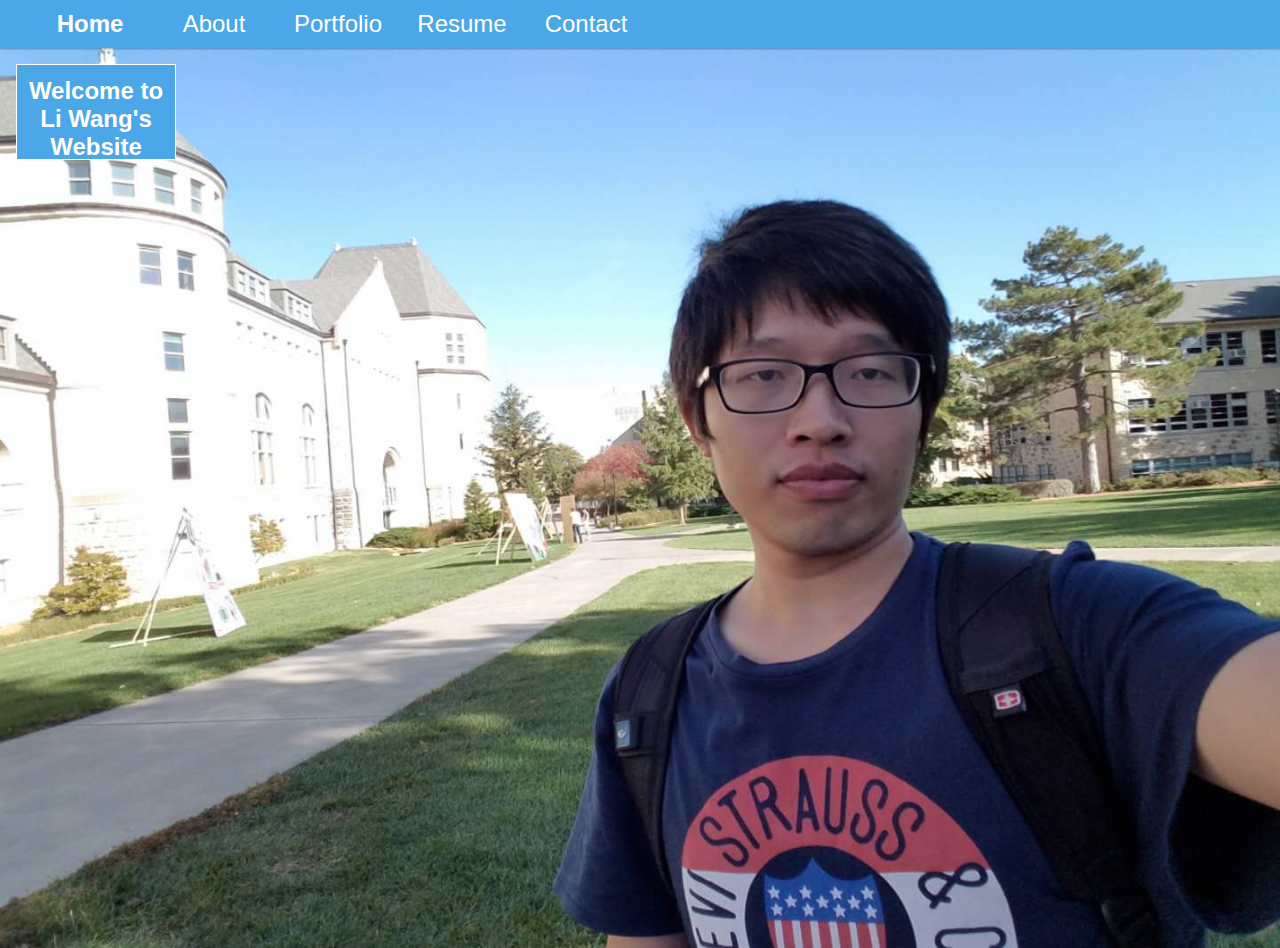
<file: index.html>
<!doctype html>
<html>
  <head>
    <title>My Website</title>
     <link rel="stylesheet" href="style.css">
  </head>
  <body>
    <div id="nav">
      <ul>
        <li class="current">Home</li>
        <li><a href="about.html">About</a></li>
        <li><a href="portfolio.html">Portfolio</a></li>
        <li><a href="resume.html">Resume</a></li>
        <li><a href="contact.html">Contact</a></li>
      </ul> 
    </div>
    
    <div class="background">
       <div class="name">
      <h1>Welcome to Li Wang's Website</h1>
    </div>
    </div>
    
   
  </body>
</html>
</file>
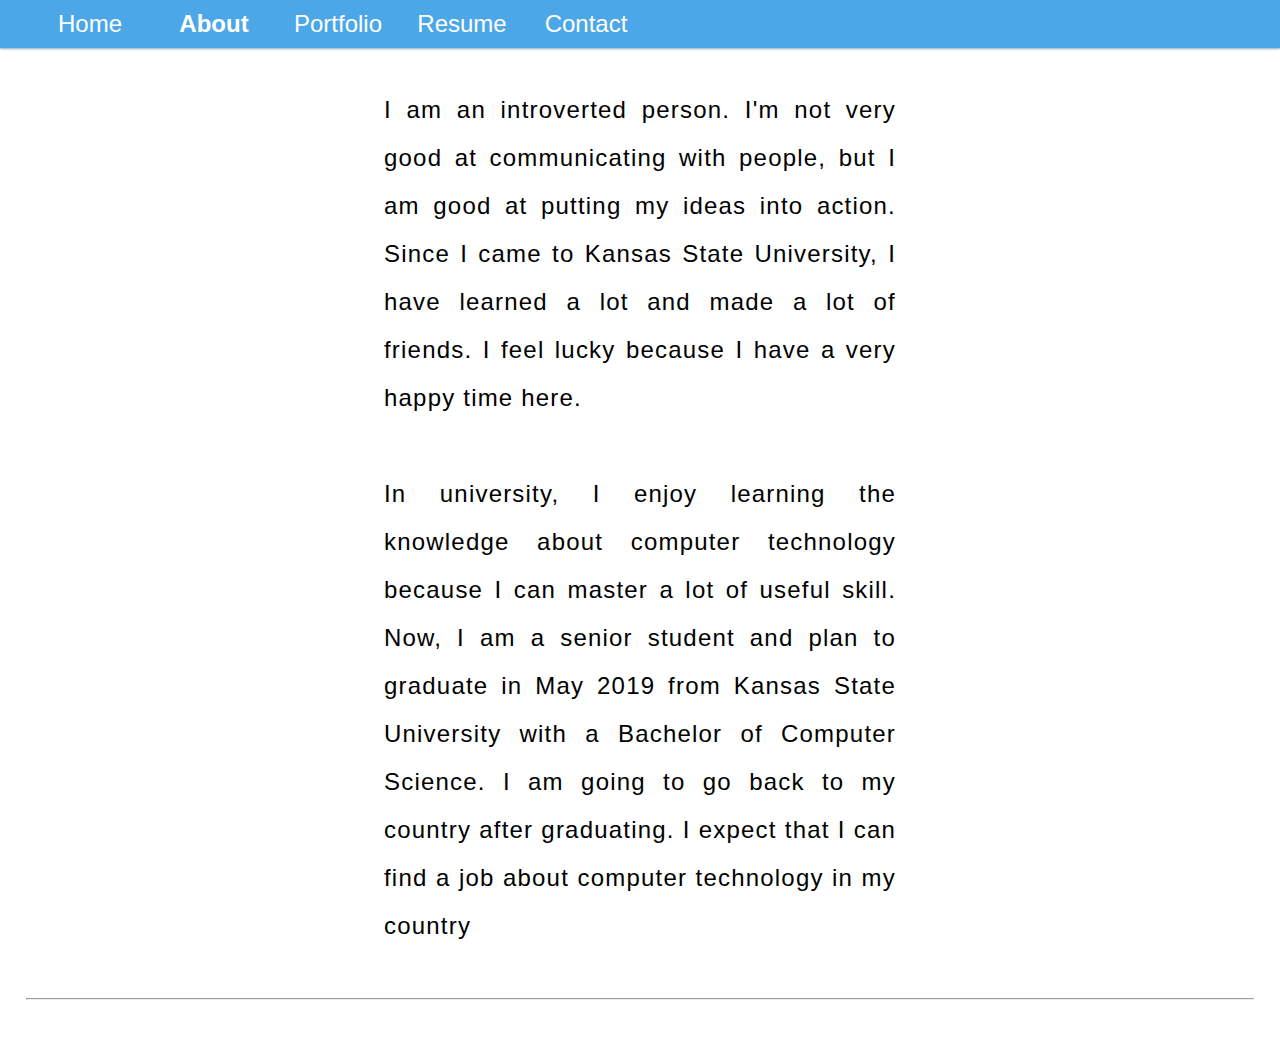
<file: about.html>
<!doctype html>
<html>
  <head>
    <title>My Website</title>
     <link rel="stylesheet" href="style.css">
  </head>
  <body>
    <div id="nav">
      <ul>
        <li><a href="index.html">Home</a></li>
        <li class="current">About</li>
        <li><a href="portfolio.html">Portfolio</a></li>
        <li><a href="resume.html">Resume</a></li>
        <li><a href="contact.html">Contact</a></li>
      </ul>
    </div>
      
    <div class="about">
      <p>I am an introverted person. I'm not very good at communicating with people, but I am
        good at putting my ideas into action. Since I came to Kansas State University, I have 
        learned a lot and made a lot of friends. I feel lucky because I have a very happy time here.</p>
      <p>In university, I enjoy learning the knowledge about computer technology because I
        can master a lot of useful skill. Now, I am a senior student and plan to graduate in
        May 2019 from Kansas State University with a Bachelor of Computer Science. I am
        going to go back to my country after graduating. I expect that I can find a job about
         computer technology in my country</p>
      <hr>
    </div>
    
    
    
  </body>
</html>
</file>
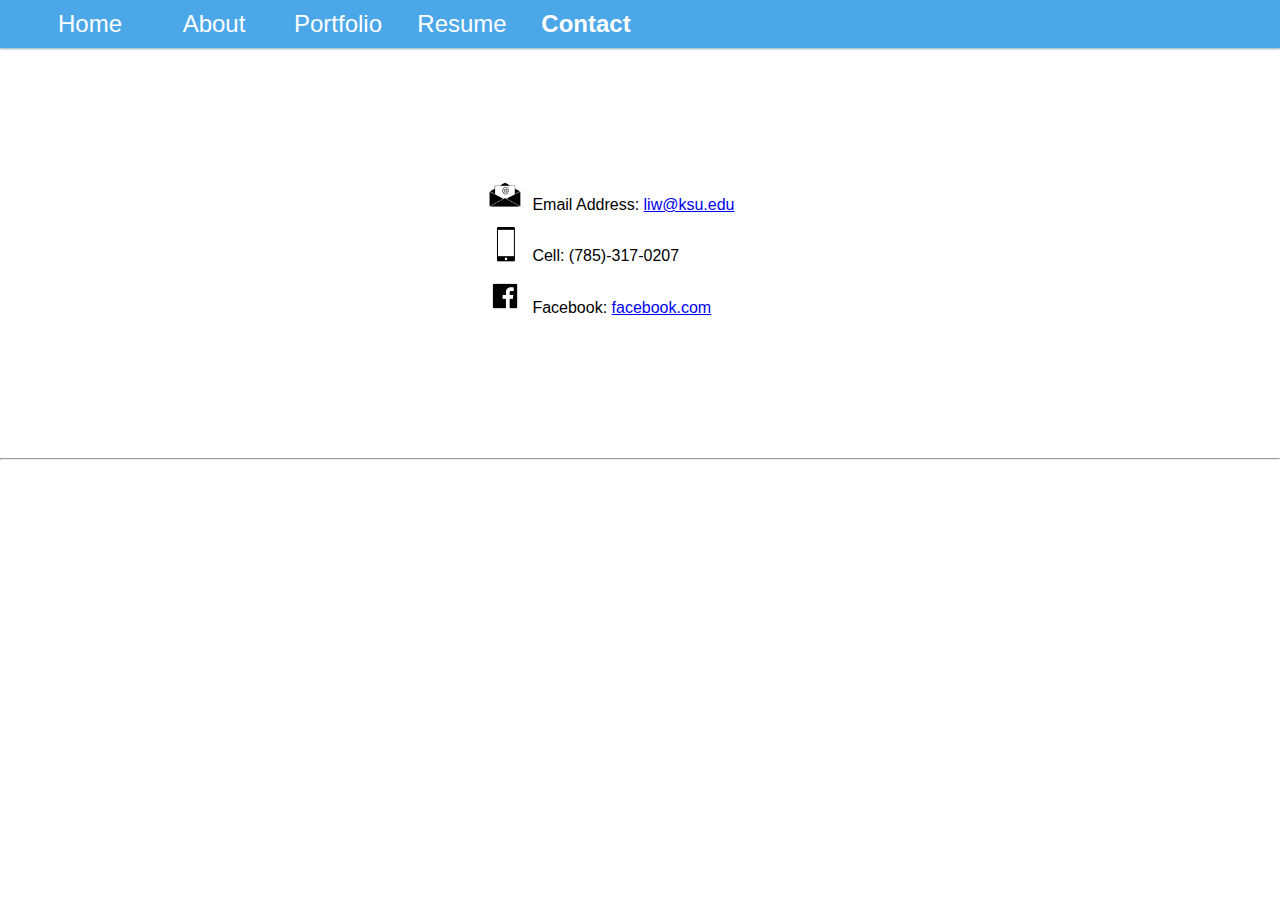
<file: contact.html>
<!doctype html>
<html>
  <head>
    <title>My Website</title>
     <link rel="stylesheet" href="style.css">
  </head>
  <body>
    <div id="nav">
      <ul>
        <li><a href="index.html">Home</a></li>
        <li><a href="about.html">About</a></li>
        <li><a href="portfolio.html">Portfolio</a></li>
        <li><a href="resume.html">Resume</a></li>
        <li class="current">Contact</li>
      </ul>
    </div>
    
    <div class="contact">
      <ul>
        <li><img src="image/email.png" alt="Email">Email Address: <a href="mailto:liw@ksu.edu">liw@ksu.edu</a></li>
        <li><img src="image/phone.png" alt="Email">Cell: (785)-317-0207</li>
        <li><img src="image/facebook.png" alt="Email">Facebook: <a href="https://www.facebook.com">facebook.com</a></li>
      </ul>
    </div>
    <hr/>
    
  </body>
</html>
</file>
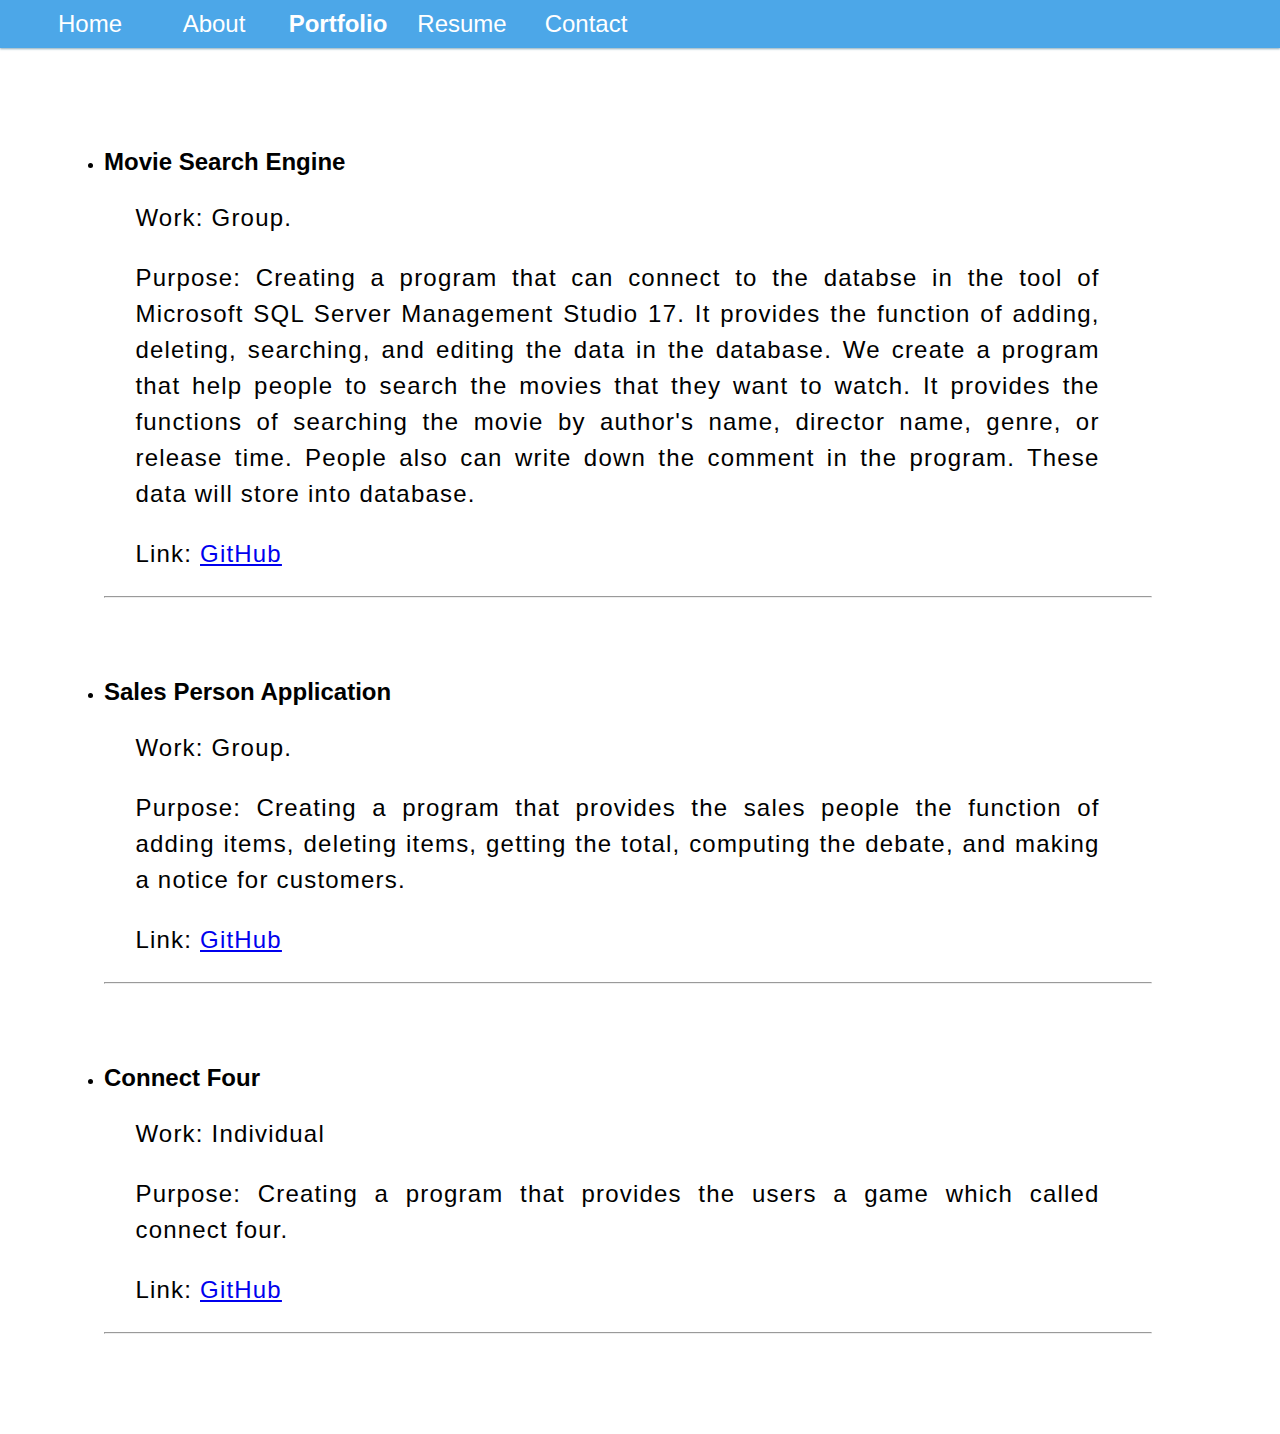
<file: portfolio.html>
<!doctype html>
<html>
  <head>
    <title>My Website</title>
     <link rel="stylesheet" href="style.css">
  </head>
  <body>
    <div id="nav">
      <ul>
        <li><a href="index.html">Home</a></li>
        <li><a href="about.html">About</a></li>
        <li class="current">Portfolio</li>
        <li><a href="resume.html">Resume</a></li>
        <li><a href="contact.html">Contact</a></li>
      </ul>
    </div>
    
    <div class="portfolio">
      <ul>
        <li><h2>Movie Search Engine</h2>
          <p>Work: Group.</p>
          <p>Purpose: Creating a program that can connect to the databse in the tool of 
            Microsoft SQL Server Management Studio 17. It provides the function of adding,
            deleting, searching, and editing the data in the database.  We create a program 
            that help people to search the movies that they want to watch. It provides the
            functions of searching the movie by author's name, director name, genre, or
            release time. People also can write down the comment in the program. These data
            will store into database.</p>
          <p>Link: <a href="https://github.com/jzheng21/MovieSerachEngine">GitHub</a></p>
          <hr>
        </li>
        <li>
          <h2>Sales Person Application</h2>
          <p>Work: Group.</p>
          <p>Purpose: Creating a program that provides the sales people the function of 
            adding items, deleting items, getting the total, computing the debate, and making
            a notice for customers.</p>
          <p>Link: <a href="https://github.com/liwang469107097/cis501Project4">GitHub</a></p>
          <hr>
        </li>
        <li>
          <h2>Connect Four</h2>
          <p>Work: Individual</p>
          <p>Purpose: Creating a program that provides the users a game which called connect
            four.</p>
          <p>Link: <a href="https://github.com/liwang469107097/hw3">GitHub</a></p>
          <hr>
        </li>
      </ul>
    </div>
    
    
  </body>
</html>
</file>
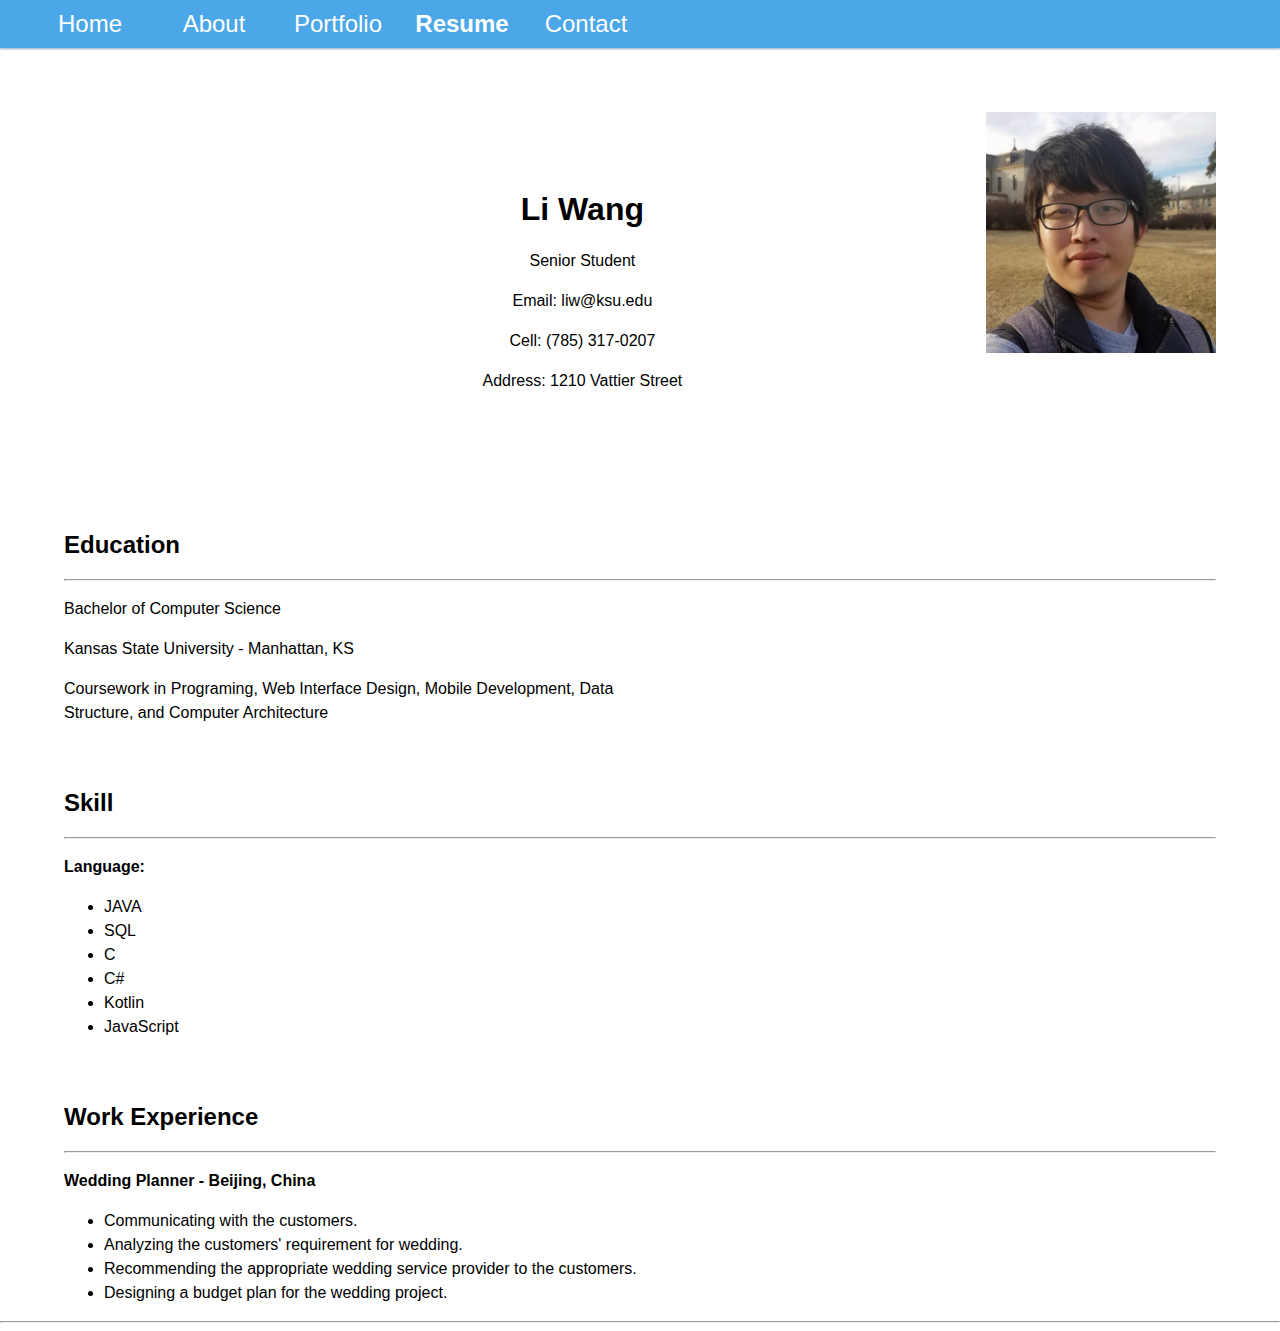
<file: resume.html>
<!doctype html>
<html>
  <head>
    <title>My Website</title>
     <link rel="stylesheet" href="style.css">
  </head>
  <body>
    <div id="nav">
      <ul>
        <li><a href="index.html">Home</a></li>
        <li><a href="about.html">About</a></li>
        <li><a href="portfolio.html">Portfolio</a></li>
        <li class="current">Resume</li>
        <li><a href="contact.html">Contact</a></li>
      </ul>
    </div>
    
    <div class="resume">
      <div class="information">
        <div>
        </div>
        <div class="info">
        <h1>Li Wang</h1>
        <p>Senior Student</p>
        <p>Email: liw@ksu.edu</p>
        <p>Cell: (785) 317-0207</p>
        <p>Address: 1210 Vattier Street</p>
          
        </div>
      
        <img src="image/me2.jpg" alt="My image">
        
      </div>
      
      
      <div>
        <h2>Education</h2>
        <hr>
        <p>Bachelor of Computer Science
        <p>Kansas State University - Manhattan, KS</p>
        <p>Coursework in Programing, Web Interface Design, Mobile Development, Data<br/> 
          Structure, and Computer Architecture</p>
      </div>
      <div>
        <h2>Skill</h2>
        <hr>
        <p><b>Language:</b></p>
        <ul>
          <li>JAVA</li>
          <li>SQL</li>
          <li>C</li>
          <li>C#</li>
          <li>Kotlin</li>
          <li>JavaScript</li>
        </ul>
      </div>
      <div>
        <h2>Work Experience</h2>
        <hr>
        <p><b>Wedding Planner - Beijing, China</b></p>
        <ul>
          <li>Communicating with the customers.</li>
          <li>Analyzing the customers' requirement for wedding.</li>
          <li>Recommending the appropriate wedding service provider to the customers.</li>
          <li>Designing a budget plan for the wedding project.</li>
        </ul>
        
      </div>
      
    </div>
    <hr class="line">
    
    
  </body>
</html>
</file>
<file: style.css>
/* For desktop: */
body {
  margin:0;
  padding:0;
  font-family:Arial,sans-serif;
}

#nav {
  width: 100%;
  height: 2em;
  background-color: #4ca7e8;
  margin-top: -1em;
  text-align: center;
  position:relative;
  z-index: 104;
  box-shadow: 0 1px 2px rgba(23,87,117,0.5);
  font-size: 1.5em;
}

#nav ul {
  list-style-type:none;
  padding-top: 10px;
  display: flex;
  flex-wrap: nowrap;
}

#nav ul li {
  float: left;
  width: 100px;
  color: white;
  padding-right: 1em;
}

#nav li.current {
  font-weight: bold;
  cursor: default;
}

#nav li a {
  text-decoration: none;
  color: white;
}

.background {
  position: absolute;
  width: 100%;
  height: 100%;
  background-image:url('image/me.jpg');
  background-repeat:no-repeat;
  background-size: 100% 100%;
}

.name {
  box-sizing:border-box;
  background-color: #4ca7e8;
  color:white;
  width: 10em;
  height: 6em;
  text-align:center;
  margin-left: 1em;
  border: 1px solid white;
  margin-top: 1em;
}

.name h1 {
  font-size: 1.5em;
  margin-top: 0.5em;
}

.about {
  margin-top: 3%;
  margin-left: 30%;
  margin-right: 30%;
  margin-bottom: 3%;
}
.about p {
  font-size: 1.5em;
  text-align: justify;
  letter-spacing: 0.05em;
  line-height: 2em;
  padding-bottom: 1em;
}

.about hr {
  margin-left: -70%;
  margin-right: -70%;
}

.portfolio {
  margin-top: 100px;
  margin-left: 5%;
  margin-right: 10%;
  margin-bottom: 100px;
}

.portfolio p {
  font-size: 1.5em;
  line-height: 1.5em;
  text-align: justify;
  letter-spacing: 0.05em;
  padding-left: 3%;
  padding-right: 5%;
}

.portfolio li {
  margin-bottom: 5em;
}


.resume div{
  padding: 0;
  margin:5%;
}

.resume p {
  line-height: 1.5em;
}

.resume li {
  line-height: 1.5em;
}

.line {
  margin-top: -3em;
}

.information {
   display: flex;
   flex-direction: row;
   justify-content: space-between;
   align-items: flex-start;
   margin-bottom: 0;
}

.info {
  text-align:center;
}

.information img {
  width: 20%;
  height: 20%;
  text-align:left;
}

.contact {
  text-align: left;
  margin-left: 35%;
  margin-right: 35%;
  margin-top: 10%;
  margin-bottom: 10%;
}


.contact li {
  list-style-type:none;
  line-height: 1.5em;
  padding-bottom: 10px; 
  white-space: nowrap; 
}
.contact img {
  width: 10%;
  height: 10%;
  padding-right: 10px;
}

/* For mobile phones: */
@media only screen and (max-width:768px) {
  #nav {
    height: 1.5em;
  }
  
  #nav ul {
    margin-left: -5%;
    margin-right: 5%;
    margin-top: 1em;
  }
  
  #nav li {
    padding-right: 5%;
    font-size: 0.7em;
  }
  
  .name {
    width: 6em;
  height: 4em;
  }
  
  .name h1 {
    font-size: 1em;
  }
  
  .about {
    margin-top: 10%;
    margin-left: 10%;
    margin-right: 10%;
    margin-bottom: 10%;
  }
  
  .about p {
    font-size: 1.3em;
  text-align: justify;
  letter-spacing: 0.01em;
  line-height: 1.5em;
  padding-bottom: 0.5em;
  }
  
  .portfolio {
  margin-top: 3em;
  margin-left: 2%;
  margin-right: 2%;
  margin-bottom: 3em;
  font-size: 0.8em;
  }

  .portfolio h2 {
    margin-bottom: 0.5em;
  }
  
  .portfolio p {
    line-height: 2em;
    text-align: justify;
    letter-spacing: 0.005em;  
    padding-left: 3%;
    padding-right: 6%;
    margin-top: 0;
    margin-bottom: 0.5em;
  }

  .portfolio li {
    margin-bottom: 3em;
  }
  
  .information div {
    padding: 0;
    margin: 0;
  }
  .info {
    text-align: left;
  }
  
  .info h1 {
    font-size: 1.7em;
  }
  
  .information img {
    width: 10em;
    height: 10em;
    text-align:left;
    padding-top: 3em;
  }
  
  .resume {
    margin-bottom: 3em;
  }  
  
  .line {
    margin-top: -2em;
  }
  
  .contact {
    text-align: left;
    margin-left: 10%;
    margin-top: 10%;
    margin-bottom: 10%;
  }

  .contact img {
    width: 35px;
    height: 35px;
    padding-right: 10px;
  }
}
</file>
